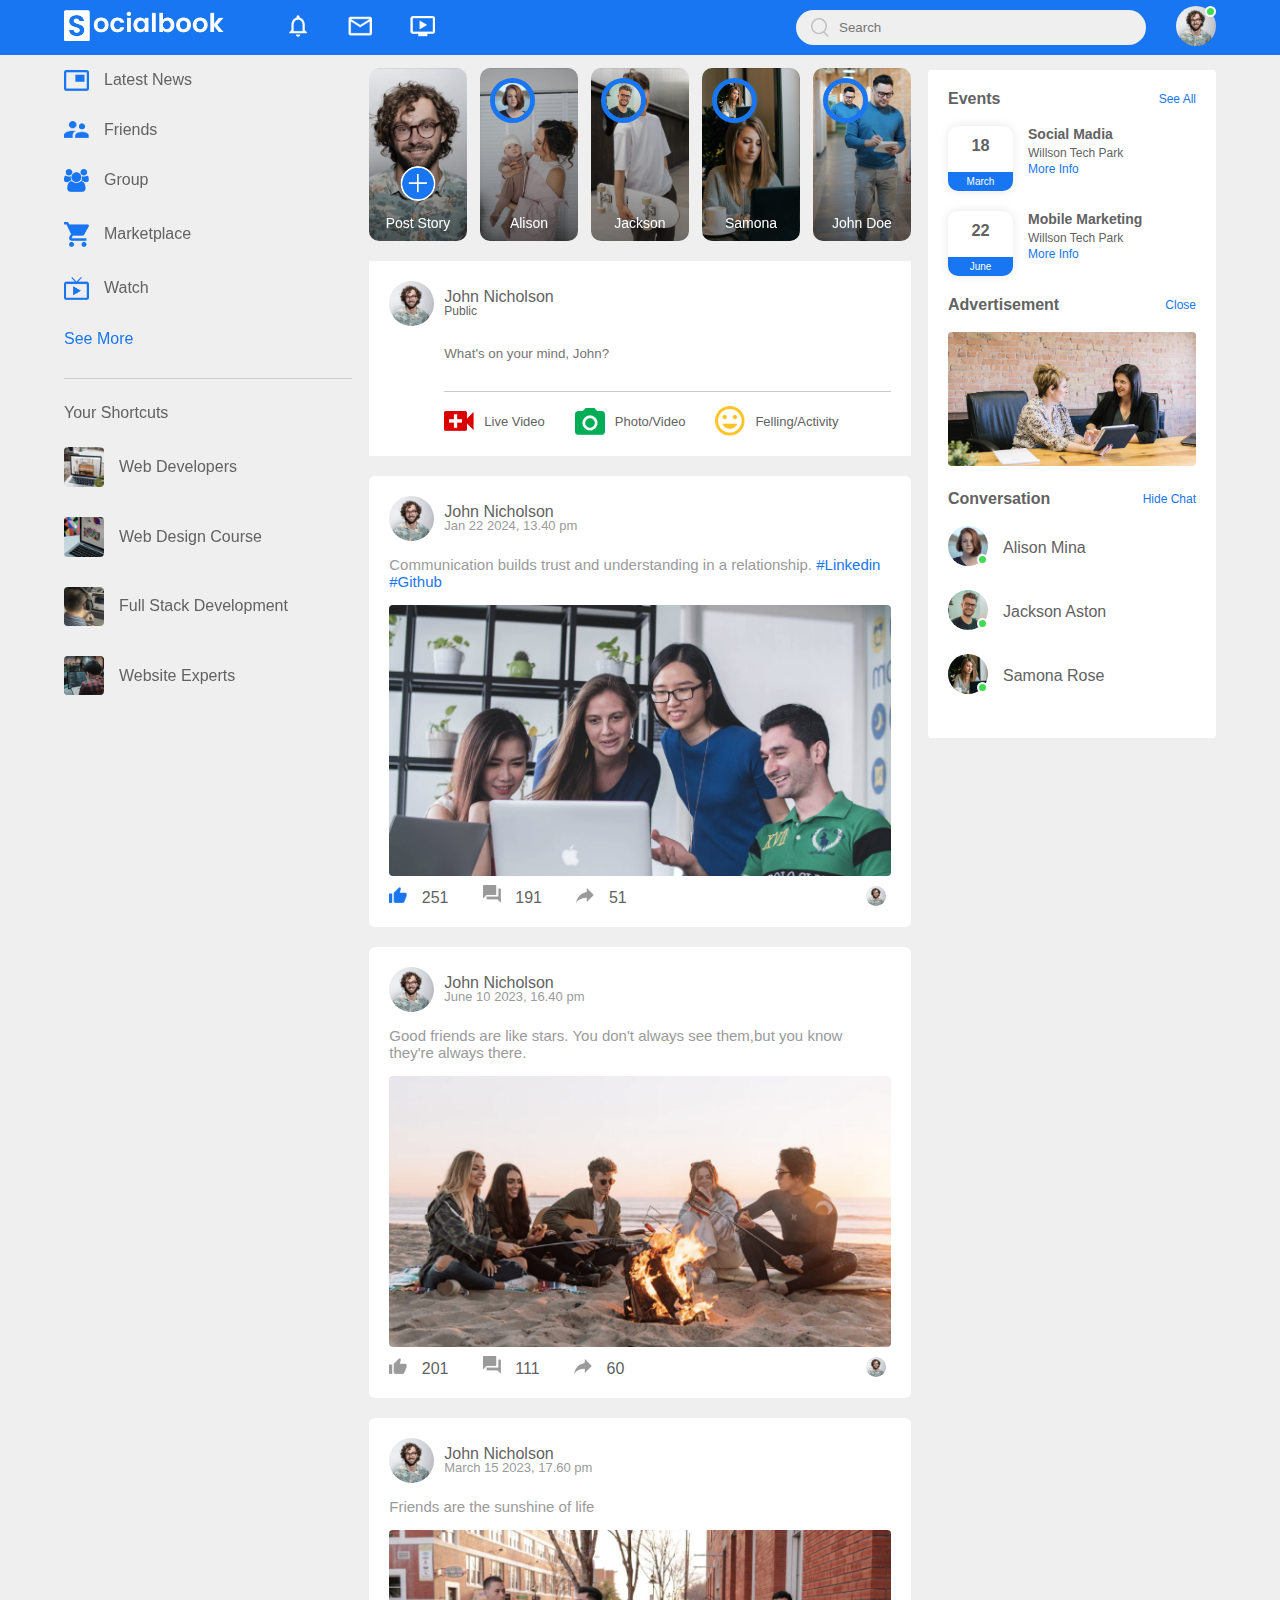
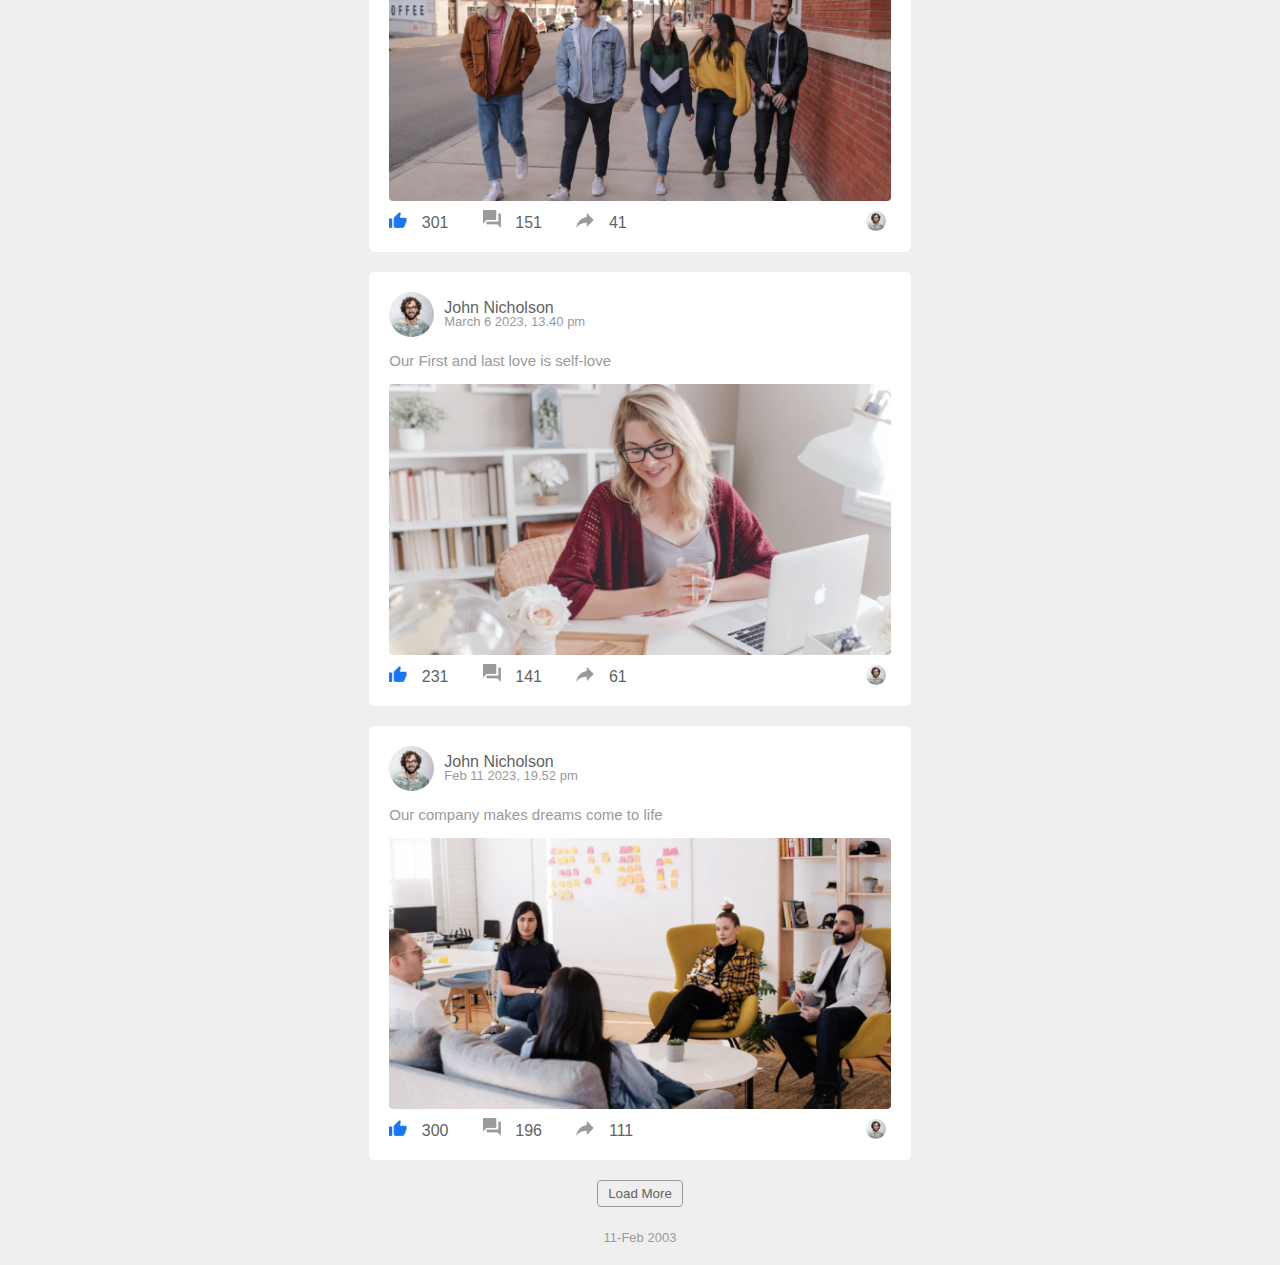
<file: index.html>
<!DOCTYPE html>
<html lang="en">
<head>
    <meta charset="UTF-8">
    <meta name="viewport" content="width=device-width, initial-scale=1.0">
    <title>Facebodgok</title>
    <link rel="stylesheet" href="style.css"/>
    <link rel="stylesheet" href="https://cdnjs.cloudflare.com/ajax/libs/font-awesome/6.5.1/css/all.min.css" integrity="sha512-DTOQO9RWCH3ppGqcWaEA1BIZOC6xxalwEsw9c2QQeAIftl+Vegovlnee1c9QX4TctnWMn13TZye+giMm8e2LwA==" crossorigin="anonymous" referrerpolicy="no-referrer" />

</head>
<body>
    <!--navbar-->
    
    <nav>
        <div class="nav-left">
            <a href="index.html"> 
            <img src="images/logo.png" class="logo"/>
            </a>
            <ul>
                <li><img src="images/notification.png"/></li>
                <li><img src="images/inbox.png"/></li>
                <li><img src="images/video.png"/></li>
            </ul>
        </div>
        <div class="nav-right">
            <div class="search-box">
                <img src="images/search.png"/>
                <input type="text" placeholder="Search ">
            </div>
            <div class="nav-user-icon online" onclick="settingsMenuToggle()">
                <img src="images/profile-pic.png"/>
            </div>
        </div>
               <!---------*****setting-menu******------------->

               <div class="setting-menu">
<!--dark btn-->


                <div id="dark-btn" >
                    <span></span>
                </div>




                <div class="setting-menu-inner">

                    <div class="user-profile">
                        <img src="images/profile-pic.png">
                        <div>
                            <p>John Nicholson</p>
                           <a href="profile index.html">See your profile</a>
                        </div>
                    </div>
    
                    <hr> 

                    <div class="user-profile">
                        <img src="images/feedback.png">
                        <div>
                            <p>Give Feedback</p>
                           <a href="#">Help us to improve the new desing</a>
                        </div>
                    </div>
                    <hr>
                    <div class="setting-links">
                        <img src="images/setting.png" class="settings-icon"/>
                        <a href="#" >Settings & Privacy <img src="images/arrow.png" width="10px"/></a>
                    </div>

                    <div class="setting-links">
                        <img src="images/help.png" class="settings-icon"/>
                        <a href="#" >Help & Support <img src="images/arrow.png" width="10px"/></a>
                    </div>

                      <div class="setting-links">
                        <img src="images/display.png" class="settings-icon"/>
                        <a href="#" >Display & Accessibility<img src="images/arrow.png" width="10px"/></a>
                    </div>

                    <div class="setting-links">
                        <img src="images/logout.png" class="settings-icon"/>
                        <a href="#" >Logout <img src="images/arrow.png" width="10px"/></a>
                    </div>


                </div>
           </div>
        </nav>


        <!--navbar end--->
    <div class="container">
            <!---------left sidebar------------->
        <div class="left-sidebar">
            <div class="imp-links">

                <a href="#"><img src="images/news.png">Latest News</a>
                <a href="#"><img src="images/friends.png">Friends</a>
                <a href="#"><img src="images/group.png">Group</a>
                <a href="#"><img src="images/marketplace.png">Marketplace</a>
                <a href="#"><img src="images/watch.png">Watch</a>
                <a href="#">See More</a>
            </div>
            <div class="shortcut-links">
                <p>Your Shortcuts</p>
                <a href="#"><img src="images/shortcut-1.png">Web Developers</a>
                <a href="#"><img src="images/shortcut-2.png">Web Design Course</a>
                <a href="#"><img src="images/shortcut-3.png">Full Stack Development</a>
                <a href="#"><img src="images/shortcut-4.png">Website Experts</a>
            </div>
    </div>

                  <!---------main-content------------->
    <div class="main-content">
        <div class="story-gallery">
        <div class="story story1">
            <img src="images/upload.png"/>
            <p>Post Story</p>
        </div>

        <div class="story story2">
            <img src="images/member-1.png"/>
            <p>Alison</p>
        </div>

        <div class="story story3">
            <img src="images/member-2.png"/>
            <p>Jackson</p>
        </div>

        <div class="story story4">
            <img src="images/member-3.png"/>
            <p>Samona</p>
        </div>

        <div class="story story5">
            <img src="images/member-4.png"/>
            <p>John Doe</p>
        </div>
    </div>

    <div class="write-post-container">
        <div class="user-profile">
            <img src="images/profile-pic.png">
            <div>
                <p>John Nicholson</p>
                <small>Public <i class="fa-solid fa-caret-down"></i></small>
            </div>
        </div>

        <div class="post-input-container">
            <textarea rows="3" placeholder="What's on your mind, John?"></textarea>
        <div class="add-post-links">
            <a href="#"><img src="images/live-video.png">Live Video</a>
            <a href="#"><img src="images/photo.png">Photo/Video</a>
            <a href="#"><img src="images/feeling.png">Felling/Activity</a>
        </div>
        </div>
    </div>
<!--post-->
<div class="post-container">
    <div class="post-row">
        <div class="user-profile">
            <img src="images/profile-pic.png">
            <div>
                <p>John Nicholson</p>
               <span> Jan 22 2024,  13.40 pm</span>
            </div>
        </div>
        <a href="#"><i class="fas fa-ellipsis-v"></i></a>
    </div>
   
    <p class="post-text">Communication builds trust and understanding in a relationship. <a href="#">#Linkedin</a> <a href="#">#Github</a></p>
    <img src="images/feed-image-1.png" class="post-img"/>

    <div class="post-row">
        <div class="activity-icons">
           <div><img src="images/like-blue.png"/> 251</div>
           <div><img src="images/comments.png"/> 191</div>
           <div><img src="images/share.png"/> 51</div>
           
        </div>
        <div class="post-profile-icon">
            <img src="images/profile-pic.png"/><i class="fa-solid fa-caret-down"></i>
        </div>

    </div>
</div>



<!--2nd-->

<div class="post-container">
    <div class="post-row">
        <div class="user-profile">
            <img src="images/profile-pic.png">
            <div>
                <p>John Nicholson</p>
               <span>June 10 2023,  16.40 pm</span>
            </div>
        </div>
        <a href="#"><i class="fas fa-ellipsis-v"></i></a>
    </div>
   
    <p class="post-text">Good friends are like stars. You don't always see them,but you know they're always there. </p>
    <img src="images/feed-image-2.png" class="post-img"/>

    <div class="post-row">
        <div class="activity-icons">
           <div><img src="images/like.png"/> 201</div>
           <div><img src="images/comments.png"/> 111</div>
           <div><img src="images/share.png"/> 60</div>
           
        </div>
        <div class="post-profile-icon">
            <img src="images/profile-pic.png"/><i class="fa-solid fa-caret-down"></i>
        </div>

    </div>
</div>

<!--3rd-->
<div class="post-container">
    <div class="post-row">
        <div class="user-profile">
            <img src="images/profile-pic.png">
            <div>
                <p>John Nicholson</p>
               <span> March 15 2023,  17.60 pm</span>
            </div>
        </div>
        <a href="#"><i class="fas fa-ellipsis-v"></i></a>
    </div>
   
    <p class="post-text">Friends are the sunshine of life</p>
    <img src="images/feed-image-3.png" class="post-img"/>

    <div class="post-row">
        <div class="activity-icons">
           <div><img src="images/like-blue.png"/> 301</div>
           <div><img src="images/comments.png"/> 151</div>
           <div><img src="images/share.png"/> 41</div>
           
        </div>
        <div class="post-profile-icon">
            <img src="images/profile-pic.png"/><i class="fa-solid fa-caret-down"></i>
        </div>

    </div>
</div>

<!--4rh-->
<div class="post-container">
    <div class="post-row">
        <div class="user-profile">
            <img src="images/profile-pic.png">
            <div>
                <p>John Nicholson</p>
               <span> March 6 2023,  13.40 pm</span>
            </div>
        </div>
        <a href="#"><i class="fas fa-ellipsis-v"></i></a>
    </div>
   
    <p class="post-text">Our First and last love is self-love</p>
    <img src="images/feed-image-4.png" class="post-img"/>

    <div class="post-row">
        <div class="activity-icons">
           <div><img src="images/like-blue.png"/> 231</div>
           <div><img src="images/comments.png"/> 141</div>
           <div><img src="images/share.png"/> 61</div>
           
        </div>
        <div class="post-profile-icon">
            <img src="images/profile-pic.png"/><i class="fa-solid fa-caret-down"></i>
        </div>

    </div>
</div>

<!--5th-->
<div class="post-container">
    <div class="post-row">
        <div class="user-profile">
            <img src="images/profile-pic.png">
            <div>
                <p>John Nicholson</p>
               <span> Feb 11 2023,  19.52 pm</span>
            </div>
        </div>
        <a href="#"><i class="fas fa-ellipsis-v"></i></a>
    </div>
   
    <p class="post-text">Our company makes dreams come to life</p>
    <img src="images/feed-image-5.png" class="post-img"/>

    <div class="post-row">
        <div class="activity-icons">
           <div><img src="images/like-blue.png"/> 300</div>
           <div><img src="images/comments.png"/> 196</div>
           <div><img src="images/share.png"/> 111</div>
           
        </div>
        <div class="post-profile-icon">
            <img src="images/profile-pic.png"/><i class="fa-solid fa-caret-down"></i>
        </div>

    </div>
</div>

<button type="button" class="load-more-btn">Load More</button>

        
    </div>




                  <!---------Right sidebar------------->
    <div class="right-sidebar">
        <div class="sidebar-title">
            <h4>Events</h4>
            <a href="#">See All</a>
        </div>
        <div class="event">
            <div class="left-event">
                <h3>18</h3>
                 <span>March</span>
             </div>
            <div class="right-event">
                <h4>Social Madia</h4>
                <p><i class="fa-solid fa-location-dot"></i>Willson Tech Park</p>
                 <a href="#">More Info</a>
             </div>
        </div>


         <div class="event">
             <div class="left-event">
                 <h3>22</h3>
                 <span>June</span>
              </div>
              <div class="right-event">
                  <h4>Mobile Marketing</h4>
                   <p><i class="fa-solid fa-location-dot"></i>Willson Tech Park</p>
                   <a href="#">More Info</a>
              </div>
          </div>
 
           <div class="sidebar-title">
                <h4>Advertisement</h4>
                <a href="#">Close</a>
            </div>
                 <img src="images/advertisement.png" class="sidebar-ads"/>
               
            <div class="sidebar-title">
                 <h4>Conversation</h4>
                 <a href="#">Hide Chat</a>
            </div>


            <div class="online-list">
                <div class="online">
                    <img src="images/member-1.png">
                </div>
                    <p>Alison Mina</p>
             </div>

                
            <div class="online-list">
                <div class="online">
                     <img src="images/member-2.png">
                </div>
                    <p>Jackson Aston </p>
             </div>

                
             <div class="online-list">
                <div class="online">
                     <img src="images/member-3.png">
                </div>
                    <p>Samona Rose</p>
            </div>
            </div>
        </div>

<div class="footer">
    <p> 11-Feb 2003</p>
</div>


    <script src="app.js"></script>
</body>
</html>
</file>
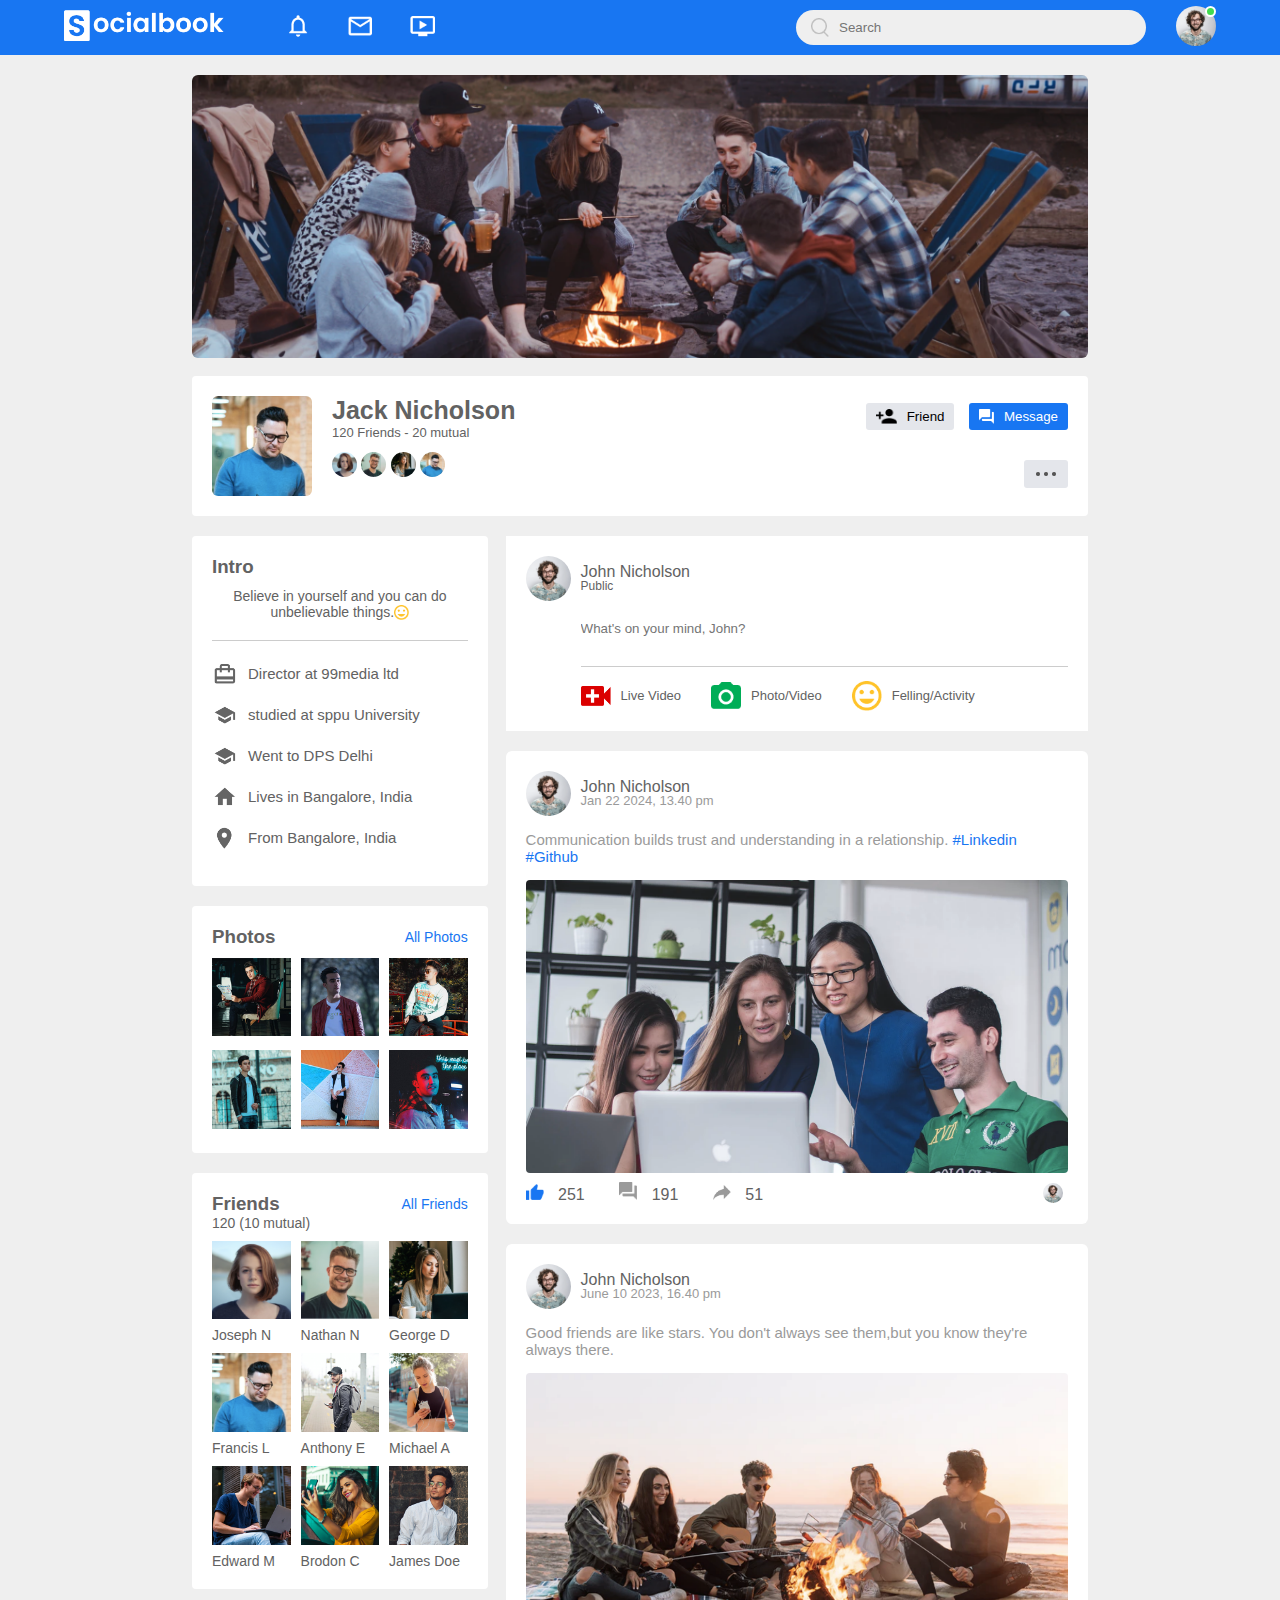
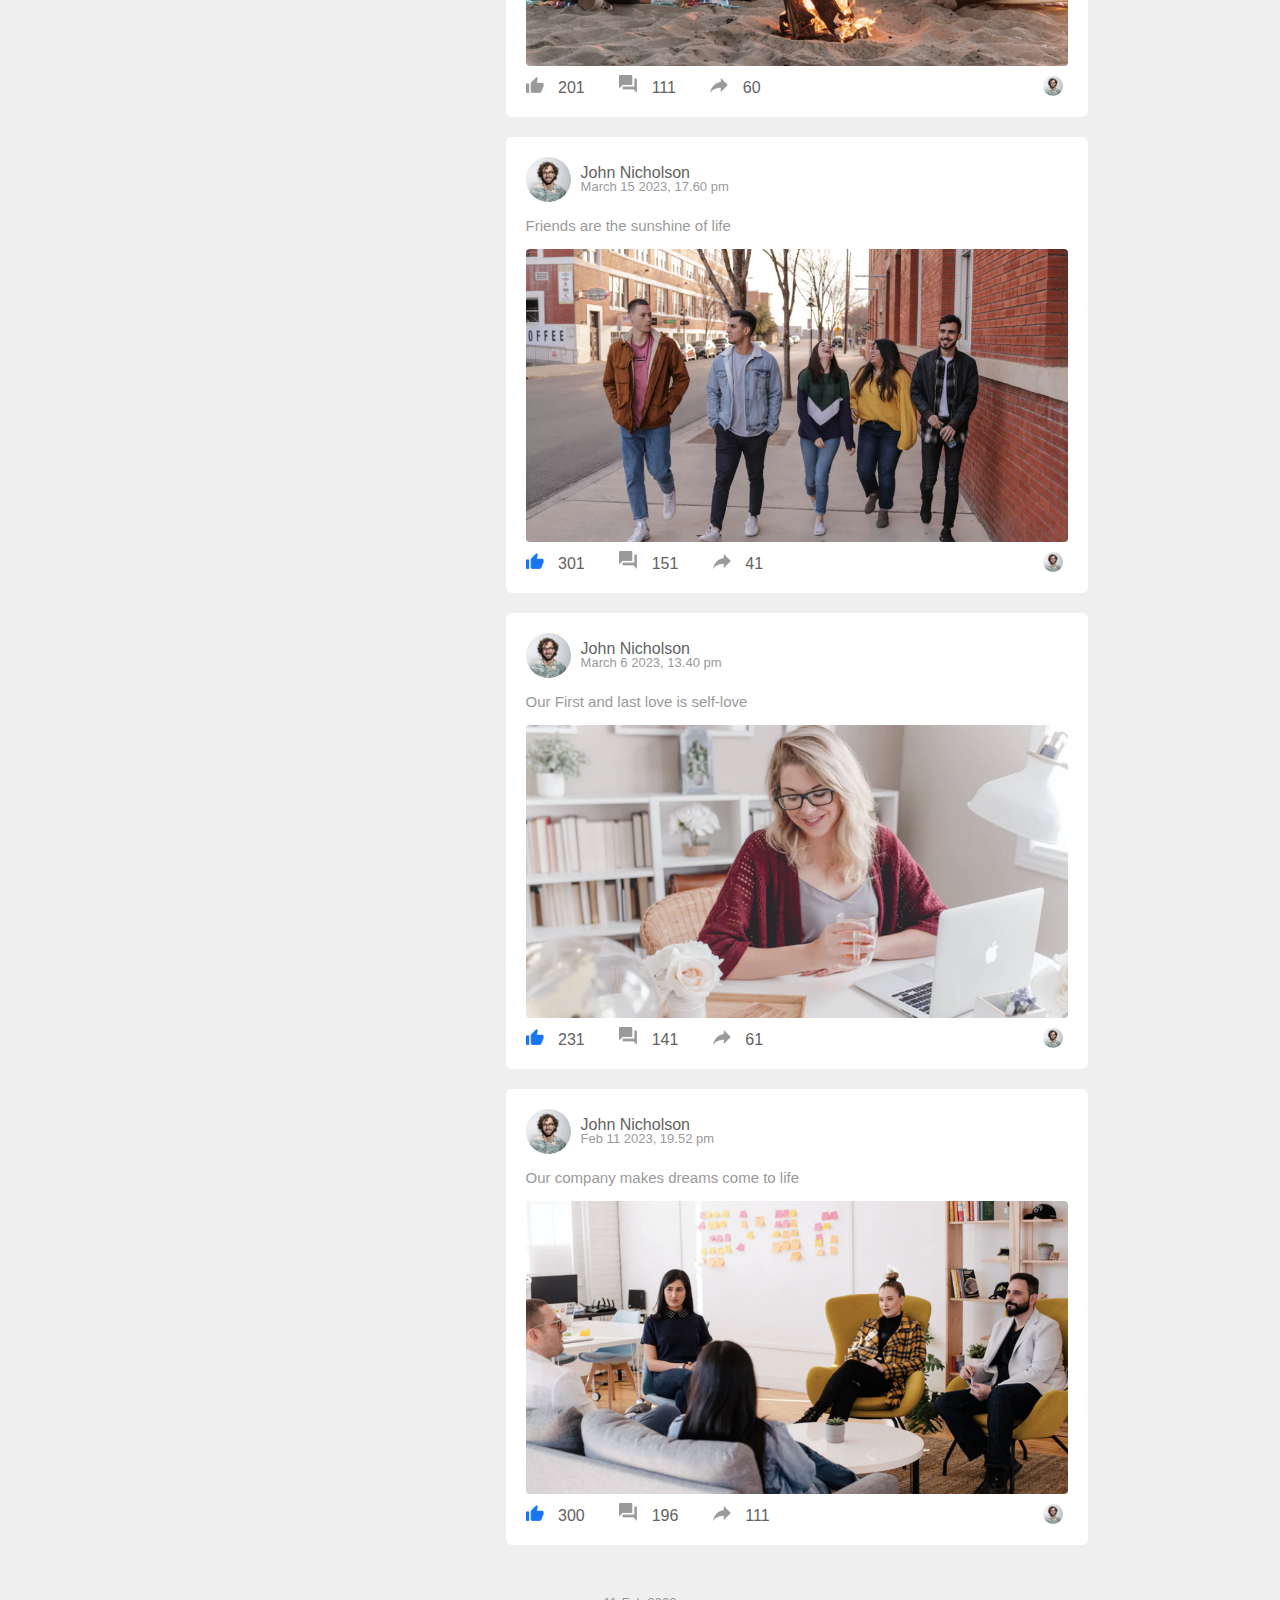
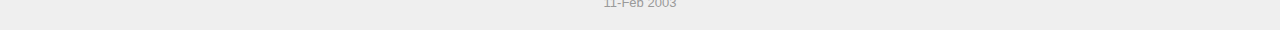
<file: profile index.html>
<!DOCTYPE html>
<html lang="en">
<head>
    <meta charset="UTF-8">
    <meta name="viewport" content="width=device-width, initial-scale=1.0">
    <title>Facebodgok page</title>
    <link rel="stylesheet" href="style.css"/>
    <link rel="stylesheet" href="https://cdnjs.cloudflare.com/ajax/libs/font-awesome/6.5.1/css/all.min.css" integrity="sha512-DTOQO9RWCH3ppGqcWaEA1BIZOC6xxalwEsw9c2QQeAIftl+Vegovlnee1c9QX4TctnWMn13TZye+giMm8e2LwA==" crossorigin="anonymous" referrerpolicy="no-referrer" />

</head>
<body>
    <!--navbar-->
    
    <nav>
        <div class="nav-left">
            <a href="index.html"> 
            <img src="images/logo.png" class="logo"/>
        </a>
            <ul>
                <li><img src="images/notification.png"/></li>
                <li><img src="images/inbox.png"/></li>
                <li><img src="images/video.png"/></li>
            </ul>
        </div>
        <div class="nav-right">
            <div class="search-box">
                <img src="images/search.png"/>
                <input type="text" placeholder="Search ">
            </div>
            <div class="nav-user-icon online" onclick="settingsMenuToggle()">
                <img src="images/profile-pic.png"/>
            </div>
        </div>
               <!---------*****setting-menu******------------->

               <div class="setting-menu">
<!--dark btn-->


                <div id="dark-btn" >
                    <span></span>
                </div>




                <div class="setting-menu-inner">

                    <div class="user-profile">
                        <img src="images/profile-pic.png">
                        <div>
                            <p>John Nicholson</p>
                           <a href="profile index.html">See Your Profile</a>
                        </div>
                    </div>
    
                    <hr> 

                    <div class="user-profile">
                        <img src="images/feedback.png">
                        <div>
                            <p>Give Feedback</p>
                           <a href="#">Help us to improve the new desing</a>
                        </div>
                    </div>
                    <hr>
                    <div class="setting-links">
                        <img src="images/setting.png" class="settings-icon"/>
                        <a href="#" >Settings & Privacy <img src="images/arrow.png" width="10px"/></a>
                    </div>

                    <div class="setting-links">
                        <img src="images/help.png" class="settings-icon"/>
                        <a href="#" >Help & Support <img src="images/arrow.png" width="10px"/></a>
                    </div>

                      <div class="setting-links">
                        <img src="images/display.png" class="settings-icon"/>
                        <a href="#" >Display & Accessibility<img src="images/arrow.png" width="10px"/></a>
                    </div>

                    <div class="setting-links">
                        <img src="images/logout.png" class="settings-icon"/>
                        <a href="#" >Logout <img src="images/arrow.png" width="10px"/></a>
                    </div>


                </div>
           </div>
        </nav>


        <!--navbar end--->
        <!---profile page-->
        <div class="profile-container">
            <img src="images/cover.png" class="cover-img"/>
             <div class="profile-details">
                <div class="pd-left">
                    <div class="pd-row">
                       <img src="images/profile.png" class="pd-image"/>
                       <div>
                          <h3>Jack Nicholson</h3>
                          <p>120 Friends - 20 mutual</p>
                          <img src="images/member-1.png"/>
                          <img src="images/member-2.png"/>
                          <img src="images/member-3.png"/>
                          <img src="images/member-4.png"/>
                          
                 </div>
            </div>
        </div>

                <div class="pd-right">
                    <button type="button"><img src="images/add-friends.png"/>Friend</button>
                    <button type="button"><img src="images/message.png"/>Message</button>
                    <br>
                    <a href="#"><img src="images/more.png"/></a>
                </div>
            </div>

            <!--info-->
            <div class="profile-info">
                <div class="info-col">
                 <div class="profile-intro">
                    <h3>Intro</h3>
                    <p class="intro-text">Believe in yourself and you can do unbelievable things.<img src="images/feeling.png"/></p>
                 <hr>
                 <ul>
                    <li><img src="images/profile-job.png"/>Director at 99media ltd</li>
                    <li><img src="images/profile-study.png"/> studied at sppu University</li>
                    <li><img src="images/profile-study.png"/> Went to DPS Delhi</li>
                    <li><img src="images/profile-home.png"/> Lives in Bangalore, India</li>
                    <li><img src="images/profile-location.png"/> From Bangalore, India</li>
                 </ul>
                </div>

<div class="profile-intro">
    <div class="title-box">
        <h3>Photos</h3>
        <a href="">All Photos</a>
    </div>
   
    <div class="photo-box">
        <div><img src="images/photo1.png"/></div>
        <div><img src="images/photo2.png"/></div>
        <div><img src="images/photo3.png"/></div>
        <div><img src="images/photo4.png"/></div>
        <div><img src="images/photo5.png"/></div>
        <div><img src="images/photo6.png"/></div>
    </div>
</div>


<div class="profile-intro">
    <div class="title-box">
        <h3>Friends</h3>
        <a href="">All Friends</a>
    </div>
   <p>120 (10 mutual)</p>
    <div class="friends-box">
        <div><img src="images/member-1.png"/><p>Joseph N</p></div>
        <div><img src="images/member-2.png"/><P>Nathan N</P></div>
        <div><img src="images/member-3.png"/><P>George D</P></div>
        <div><img src="images/member-4.png"/><P>Francis L</P></div>
        <div><img src="images/member-5.png"/><P>Anthony E</P></div>
        <div><img src="images/member-6.png"/><P>Michael A</P></div>
        <div><img src="images/member-7.png"/><p>Edward M</p></div>
        <div><img src="images/member-8.png"/><P>Brodon C</P></div>
        <div><img src="images/member-9.png"/><P>James Doe</P></div>

        

        
    </div>
</div>

                </div>
                <div class="post-col">
                    <div class="write-post-container">
                        <div class="user-profile">
                            <img src="images/profile-pic.png">
                            <div>
                                <p>John Nicholson</p>
                                <small>Public <i class="fa-solid fa-caret-down"></i></small>
                            </div>
                        </div>
                
                        <div class="post-input-container">
                            <textarea rows="3" placeholder="What's on your mind, John?"></textarea>
                        <div class="add-post-links">
                            <a href="#"><img src="images/live-video.png">Live Video</a>
                            <a href="#"><img src="images/photo.png">Photo/Video</a>
                            <a href="#"><img src="images/feeling.png">Felling/Activity</a>
                        </div>
                        </div>
                    </div>
                <!--post-->
                <div class="post-container">
                    <div class="post-row">
                        <div class="user-profile">
                            <img src="images/profile-pic.png">
                            <div>
                                <p>John Nicholson</p>
                               <span> Jan 22 2024,  13.40 pm</span>
                            </div>
                        </div>
                        <a href="#"><i class="fas fa-ellipsis-v"></i></a>
                    </div>
                   
                    <p class="post-text">Communication builds trust and understanding in a relationship. <a href="#">#Linkedin</a> <a href="#">#Github</a></p>
                    <img src="images/feed-image-1.png" class="post-img"/>
                
                    <div class="post-row">
                        <div class="activity-icons">
                           <div><img src="images/like-blue.png"/> 251</div>
                           <div><img src="images/comments.png"/> 191</div>
                           <div><img src="images/share.png"/> 51</div>
                           
                        </div>
                        <div class="post-profile-icon">
                            <img src="images/profile-pic.png"/><i class="fa-solid fa-caret-down"></i>
                        </div>
                
                    </div>
                </div>
                
                
                
                <!--2nd-->
                
                <div class="post-container">
                    <div class="post-row">
                        <div class="user-profile">
                            <img src="images/profile-pic.png">
                            <div>
                                <p>John Nicholson</p>
                               <span>June 10 2023,  16.40 pm</span>
                            </div>
                        </div>
                        <a href="#"><i class="fas fa-ellipsis-v"></i></a>
                    </div>
                   
                    <p class="post-text">Good friends are like stars. You don't always see them,but you know they're always there. </p>
                    <img src="images/feed-image-2.png" class="post-img"/>
                
                    <div class="post-row">
                        <div class="activity-icons">
                           <div><img src="images/like.png"/> 201</div>
                           <div><img src="images/comments.png"/> 111</div>
                           <div><img src="images/share.png"/> 60</div>
                           
                        </div>
                        <div class="post-profile-icon">
                            <img src="images/profile-pic.png"/><i class="fa-solid fa-caret-down"></i>
                        </div>
                
                    </div>
                </div>
                
                <!--3rd-->
                <div class="post-container">
                    <div class="post-row">
                        <div class="user-profile">
                            <img src="images/profile-pic.png">
                            <div>
                                <p>John Nicholson</p>
                               <span> March 15 2023,  17.60 pm</span>
                            </div>
                        </div>
                        <a href="#"><i class="fas fa-ellipsis-v"></i></a>
                    </div>
                   
                    <p class="post-text">Friends are the sunshine of life</p>
                    <img src="images/feed-image-3.png" class="post-img"/>
                
                    <div class="post-row">
                        <div class="activity-icons">
                           <div><img src="images/like-blue.png"/> 301</div>
                           <div><img src="images/comments.png"/> 151</div>
                           <div><img src="images/share.png"/> 41</div>
                           
                        </div>
                        <div class="post-profile-icon">
                            <img src="images/profile-pic.png"/><i class="fa-solid fa-caret-down"></i>
                        </div>
                
                    </div>
                </div>
                
                <!--4rh-->
                <div class="post-container">
                    <div class="post-row">
                        <div class="user-profile">
                            <img src="images/profile-pic.png">
                            <div>
                                <p>John Nicholson</p>
                               <span> March 6 2023,  13.40 pm</span>
                            </div>
                        </div>
                        <a href="#"><i class="fas fa-ellipsis-v"></i></a>
                    </div>
                   
                    <p class="post-text">Our First and last love is self-love</p>
                    <img src="images/feed-image-4.png" class="post-img"/>
                
                    <div class="post-row">
                        <div class="activity-icons">
                           <div><img src="images/like-blue.png"/> 231</div>
                           <div><img src="images/comments.png"/> 141</div>
                           <div><img src="images/share.png"/> 61</div>
                           
                        </div>
                        <div class="post-profile-icon">
                            <img src="images/profile-pic.png"/><i class="fa-solid fa-caret-down"></i>
                        </div>
                
                    </div>
                </div>
                
                <!--5th-->
                <div class="post-container">
                    <div class="post-row">
                        <div class="user-profile">
                            <img src="images/profile-pic.png">
                            <div>
                                <p>John Nicholson</p>
                               <span> Feb 11 2023,  19.52 pm</span>
                            </div>
                        </div>
                        <a href="#"><i class="fas fa-ellipsis-v"></i></a>
                    </div>
                   
                    <p class="post-text">Our company makes dreams come to life</p>
                    <img src="images/feed-image-5.png" class="post-img"/>
                
                    <div class="post-row">
                        <div class="activity-icons">
                           <div><img src="images/like-blue.png"/> 300</div>
                           <div><img src="images/comments.png"/> 196</div>
                           <div><img src="images/share.png"/> 111</div>
                           
                        </div>
                        <div class="post-profile-icon">
                            <img src="images/profile-pic.png"/><i class="fa-solid fa-caret-down"></i>
                        </div>
                
                    </div>
                </div>
                
                        
                    </div>
                
                
                </div>
            </div>
        </div>
   

<div class="footer">
    <p> 11-Feb 2003</p>
</div>


    <script src="app.js"></script>
</body>
</html>
</file>
<file: style.css>
*{
    margin: 0;
    padding: 0;
    font-family: 'poppins', sans-serif;
    box-sizing: border-box  ;
}


:root{
    --body-color:#efefef;
    --nav-color:#1876f2;
    --bg-color:#fff;
}

.dark-theme{
    --body-color:#0a0a0a;
    --nav-color:#000;
    --bg-color:#000;
    --post-row:#000
}





body{
    background-color: var(--body-color);
    transition: background 0.3s;
}

nav{
    display: flex;
    align-items: center;
    justify-content: space-between;
    background: var(--nav-color);
    padding: 5px 5%;
    position: sticky;
    top: 0;
    z-index: 100;
}

.logo{
    width: 160px;
    margin-right: 45px;
}

.nav-left , .nav-right{
    display: flex;
    align-items: center;
    

}

.nav-left ul li{
    list-style: none;
    display: inline-block;
}

.nav-left ul li img{
    width: 28px;
    margin: 0px 15px;
}

.nav-user-icon img{
    width: 40px;
    border-radius: 50%;
    cursor: pointer;
}


.nav-user-icon{
    margin-left: 30px;
}
.search-box{
    display: flex;
    align-items: center;
    background: #efefef;
    width: 350px;
    border-radius: 20px;
    padding: 0 15px;

}

.search-box img{
    width: 18px;
}

.search-box input{
    width: 100%;
    background: transparent;
    padding: 10px;
    outline: none;
    border: 0;
}

.online{
    position:relative;
}

.online::after{
    content: '';
    width: 7px;
    height: 7px;
    border: 2px solid #fff;
    border-radius: 50%;
    background: #41db51;
    position: absolute;
    top: 0;
    right: 0;
}

.container{
    display: flex;
    justify-content: space-between;
    padding: 13px 5%;

}

.left-sidebar{
     flex-basis: 25%;
     top: 70px;
     align-self: flex-start;
     position: sticky;
}


.right-sidebar{
    background: var(--bg-color);
    flex-basis: 25%;
    position: sticky;       
    top: 70px;
    align-self: flex-start;
    padding: 20px;
    border-radius: 4px;
    color: #626262;

   
}
.main-content{
    flex-basis: 47%;
}

.imp-links a ,.shortcut-links a{
  
    text-decoration: none;
    display: flex;
    align-items: center;
    margin-bottom: 30px;
    color: #626262;
    width: fit-content;
}


.imp-links img{
    width: 25px;
    margin-right: 15px;
}

.imp-links a:last-child{
    color: #1876f2;
}

.imp-links{
    border-bottom: 1px solid #ccc;
}

.shortcut-links a img{
    width: 40px;
    border-radius: 4px;
    margin-right:   15px;
}

.shortcut-links p{
    margin: 25px 0;
    color: #626262;
    font-weight: 500;
}

.sidebar-title {
    display: flex;
    align-items: center;
    justify-content: space-between;
    margin-bottom: 18px;
}   


.Right-sidebar h4{
    font-size: 16px;
    font-weight: 600;
}

.sidebar-title a{
    text-decoration: none;
    color: #1876f2;
    font-size: 12px;
}

.event{
    display: flex;
    font-size: 14px;
    margin-bottom: 20px ;
}

.left-event{
    border-radius: 10px;
    height: 65px;
    width: 65px;
    margin-right: 15px;
    padding-top: 10px;
    text-align: center;
    position: relative;
    overflow: hidden;
    box-shadow: 0 0 10px rgba(0, 0, 0, 0.1);
}

.event p{
    font-size: 12px;
    padding-top: 4px;

}

.event a{
    font-size: 12px;
    text-decoration: none;
    color: #1876f2;
    padding-top: 4px;
}

.left-event span {
    position: absolute;
    bottom: 0;
    left: 0;
    width: 100%;
    background: #1876f2;
    color: #fff;
    font-size: 10px;
    padding: 4px 0;
    
}


.sidebar-ads{
    width: 100%;
    margin-bottom: 20px;
    border-radius: 4px;
}

.online-list{
    display: flex;
    align-items: center;
    margin-bottom: 20px;
}

.online-list .online img{
    width: 40px;
    border-radius: 50%;
}

.online-list .online{
    width: 40px;
    border-radius: 50%;
    margin-right: 15px;

}


.online-list .online::after{
    top: unset;
    bottom: 5px;
}

.story-gallery{
    display: flex;
    justify-content: space-between;
    margin-bottom: 20px;
}

.story{
    flex-basis: 18%;
    padding-top:32% ;
    position: relative;
    background-image:linear-gradient(transparent, rgba(0,0,0,0.5)), url(images/status-1.png);
    background-position: center;
    background-size: cover;
    border-radius: 10px;
}

.story img{
    position: absolute;
    width: 45px;
    border-radius:50%;
    top: 10px;
    left: 10px;
    border: 5px solid #1876f2;
}

.story p{
    position: absolute;
    bottom: 10px;
    width: 100%;
    text-align: center;
    color: #fff;
    font-size: 14px;

}


.story1{
    background-image:linear-gradient(transparent, rgba(0,0,0,0.5)), url(images/status-1.png);
}

.story2{
    background-image:linear-gradient(transparent, rgba(0,0,0,0.5)), url(images/status-2.png); 
}

.story3{
    background-image:linear-gradient(transparent, rgba(0,0,0,0.5)), url(images/status-3.png);
}

.story4{
    background-image:linear-gradient(transparent, rgba(0,0,0,0.5)), url(images/status-4.png);
}

.story5{
    background-image:linear-gradient(transparent, rgba(0,0,0,0.5)), url(images/status-5.png); 
}


 .story1 img{
top: unset; 
left: 50%;
bottom: 40px;
transform: translate(-50%);
border: 0;
width: 35px;
}

.write-post-container{
    width: 100%;
    background-color:var(--bg-color) ;
    padding: 20px;
    color: #626262;
}

.user-profile{
    display: flex;
    align-items: center;
}

.user-profile img{
    width: 45px;
    border-radius: 50%;
    margin-right: 10px;
}

.user-profile p{
    margin-bottom: -5px;
    font-weight: 500;
    color: #626262;
}

.user-profile small{
    font-size: 12px;
}

.post-input-container{
    padding-left: 55px;
    padding-top: 20px;
}


.post-input-container textarea{
    width: 100%;
    border: 0;
    outline: 0;
    border-bottom: 1.5px solid #ccc;
    background: transparent;
    resize: none;
}


.add-post-links{
    display: flex;
    margin-top: 10px;
}

.add-post-links a{
    text-decoration: none;
    display: flex ;
    align-items: center;
    color: #626262;
    margin-right: 30px;
    font-size: 13px;
}

.add-post-links a img{
    width: 30px;
    margin-right: 10px;
}

.post-container{
    width: 100%;
    background: var(--bg-color);
    border-radius: 6px;
    padding: 20px;
    color: #626262;
    margin: 20px 0;
}

.user-profile span{
    font-size: 13px;
    color: #9a9a9a;
}

.post-text{
    color: #9a9a9a;
    margin: 15px 0;
    font-size: 15px;
}


.post-text a{
    color: #1876f2;
    text-decoration: none;
}

.post-img{
    width: 100%;
    border-radius: 4px;
    margin-bottom: 5px;

}

.post-row{
    display: flex;
    align-items: center;
    justify-content: space-between;
}

.activity-icons div img{
    width: 18px;
    margin-right: 10px;
}

.activity-icons div {
    display: inline-block;
    align-items: center;
    margin-right: 30px;
}

.post-profile-icon{
    display: flex;
    align-items: center;
}

.post-profile-icon img{
    width: 20px;
    border-radius: 50%;
    margin-right: 5px;
}

.post-row a{
    color: #9a9a9a;
}

.load-more-btn{
    display: block;
    margin: auto;
    cursor: pointer;
    padding: 5px 10px;
    border: 1px solid #9a9a9a;
    color: #626262;
    background: transparent;
 border-radius: 4px;

}

.footer{
    text-align: center;
    color: #9a9a9a;
    padding: 10px 0 20px;
    font-size: 13px;
}
/*scroll*/

.setting-menu{
    position: absolute;
    width: 90%;
    max-width: 350px;
    background: var(--bg-color);
    box-shadow: 0 0 10px rgba(0, 0, 0, 0.4);
    border-radius: 4px;
    overflow: hidden;
    top: 108% ;
    right: 5%;
    max-height: 0;
    transition: max-height 0.3s;
}


.setting-menu-height{
    max-height: 450px;
}


.user-profile a{
    font-size: 12px;
    text-decoration: none;
    color: #1876f2;
}


.setting-menu-inner{
    padding: 20px;
}

.setting-menu hr{
    border: 0;
    height: 1px;
    background: #9a9a9a;
    margin: 15px 0  ;
}

.setting-links{
    display: flex;
    align-items: center;
    margin: 15px 0;
}


.setting-links .settings-icon{
    width: 38px;
    margin-right: 10px;
    border-radius: 50%;
}

.setting-links a{
    display: flex;
    flex: 1;
    align-items: center;
    justify-content: space-between;
    text-decoration: none;
    color: #626262;
}


/*dark btn*/

#dark-btn{
    position: absolute;
    top: 20px;
    right: 20px;
    background-color: #ccc;
    width: 45px;
    border-radius: 15px;
    padding: 2px 3px;
    cursor: pointer;
    display: flex;
    transition:padding-left 0.5s, background 0.5;

}

#dark-btn span{
    width: 18px;
    height: 18px;
    background: #fff;
    border-radius: 50%;
    display: inline-block;
}   


#dark-btn.dark-btn-on{
    padding-left: 23px;
    background: #0a0a0a;
}






/*profile-page**************************************************************************************************/
.profile-container{
    padding: 20px 15%;
    color: #626262;
}

.cover-img{
    width: 100%;
    border-radius: 6px;
    margin-bottom: 14px;
}

.profile-details{
    background: var(--bg-color);
    padding: 20px;
    border-radius: 4px;
    display: flex;
    align-items: center;
    justify-content: space-between;

}

.pd-row{
    display: flex;
    align-items: flex-start;
}

.pd-image{
    width: 100px;
    margin-right: 20px;
    border-radius: 6px;
}

.pd-row div h3{
    font-size: 25px;
    font-weight: 600;
}

.pd-row div p{
    font-size: 13px;
}


.pd-row div img{
    width: 25px;
    border-radius: 50%;
    margin-top: 12px;
}

.pd-right button{
    background: #1876f2;
    border: 0;
    outline: 0;
    padding: 6px 10px;
    display: inline-flex ;
    align-items: center;
    color: #fff;
    border-radius: 3px;
    margin-left: 10px;
    cursor: pointer ;
}

.pd-right button img{
    height: 15px;
    margin-right: 10px;

}

.pd-right button:first-child{
    background: #e4e6eb;
    color: #000;
}

.pd-right{
    text-align: right;

}

.pd-right a{
    background: #e4e6eb;
    border-radius:3px ;
    padding: 12px;
    display: inline-flex;
    margin-top: 30px;
}

.pd-right a img{
    width: 20px;
}

.profile-info{
    display: flex;
    align-items: flex-start;
    justify-content: space-between;
    margin-top: 20px;
}

.info-col{
    flex-basis: 33%;

}

.post-col{
    flex-basis: 65%;
}

.profile-intro{
    background: var(--bg-color);
    padding: 20px;
    margin-bottom: 20px;
    border-radius: 4px;
}

.profile-intro h3{
    font-weight: 600;
}

.intro-text{
    text-align: center;
    margin: 10px 0;  
    font-size: 15px;  
}

.intro-text img{
    width: 15px;
    margin-bottom: -3px;
}

.profile-intro hr{
    border: 0;
    height: 1px;
    background: #ccc ;
    margin: 20px 0;
}

.profile-intro ul li{
    list-style: none ;
    font-size: 15px;
    margin: 15px 0;
    display: flex;
    align-items: center;
}

.profile-intro ul li img{
    width: 26px;
    margin-right: 10px;
}

.title-box{
    display: flex;
    align-items: center;
    justify-content: space-between;
}
.title-box a{
    text-decoration: none;
    color: #1876f2;
    font-size: 14px;
}

.photo-box {
    display: grid;
    grid-template-columns: repeat(3,auto);
    grid-gap: 10px;
    margin-top: 10px;
}

.photo-box div img{
    width: 100%;
    cursor: pointer;
}

.profile-intro p{
    font-size: 14px;

}

.friends-box {
    display: grid;
    grid-template-columns: repeat(3,auto);
    grid-gap: 10px;
    margin-top: 10px; 
}

.friends-box div img{
    width: 100%;
    cursor: pointer;
    padding-bottom: 20px;
}

.friends-box div{
    position: relative;
}


.friends-box p{
    position: absolute;
    bottom: 0;
    left: 0;
}

/*------------media query*********/
@media (max-width: 900px) {
    .right-sidebar{
        display: none;
    }
    
    .left-sidebar{
        display: none;
    }
    nav{
        flex-wrap: wrap;
    }
    .search-box{
        display: none;
    }

    .logo{
        width: 110px;
        margin-right: 20px;
    }

    .nav-left ul li img{
        width: 20px;
        margin: 0 8px;
    }

    .nav-user-icon img{
        width: 30px;
    }

    .add-post-links{
        flex-wrap: wrap;
    }
    .main-content{
        flex-basis: 100%;
    }
    .story img {
        width: 30px;
        border-radius: 50%;
        border: 4px solid #1876f2;
    }
    .story p{
        font-size: 10px;
    }
    .story.story1 img{
        width: 25px;
        bottom: 30px;
    }

    .add-post-links a{
        margin-right: 12px;
        font-size: 9px;
    }
    
    .add-post-links a img{
        width: 16px;
        margin-right: 5px;
    }

    .post-input-container{
        padding-left: 0;
    }
}


/* media query profile page*/
@media (max-width:900px) {
    .profile-container{
        padding: 20px 5%;
    }
    .profile-details{
        flex-wrap: wrap;
    }

    .pd-right{
        text-align: left;
        margin-top: 15px;
    }

    .pd-right button{
        margin-left: 0;
        margin-right: 10px;
    }

    .pd-row div h3{
        font-size: 16px;
    }

    .profile-info{
        flex-wrap: wrap;
    }
    .info-col, .post-col{
        flex-basis: 100%        ;
    }
    
}
</file>
